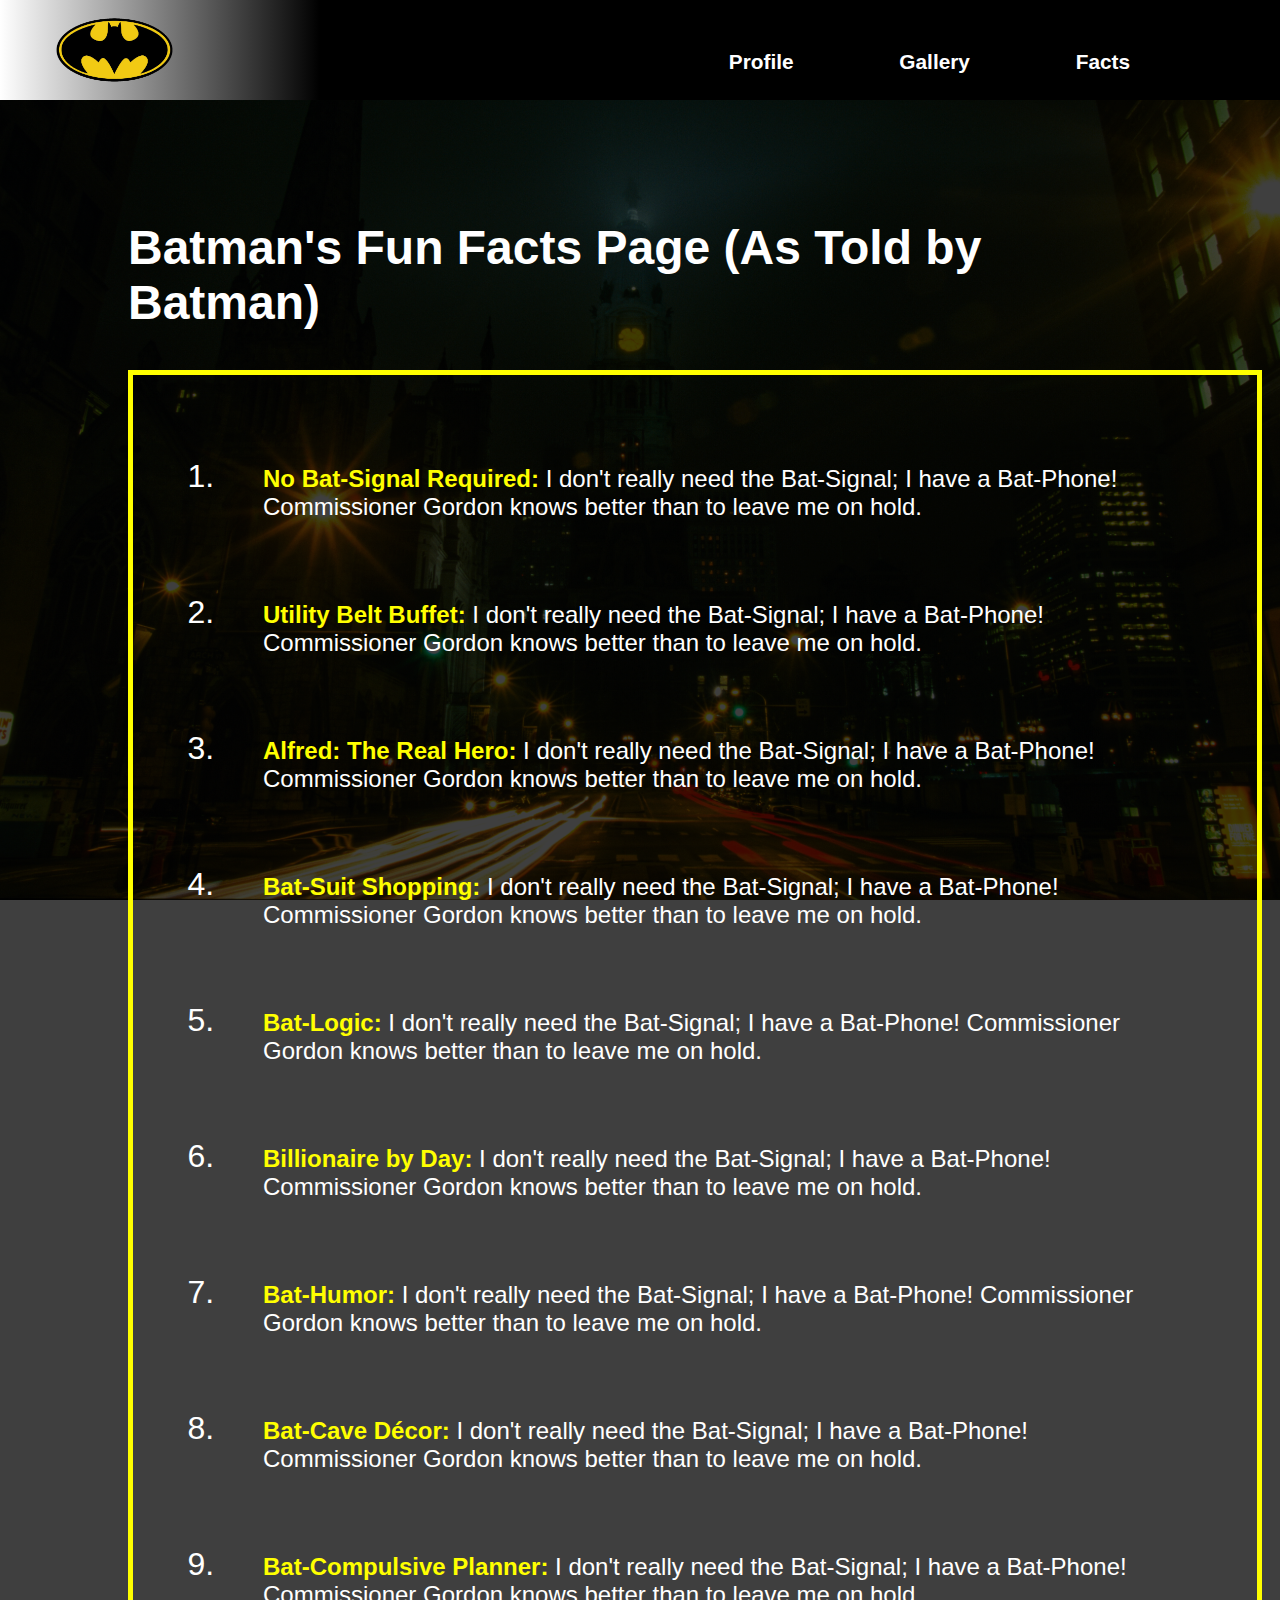
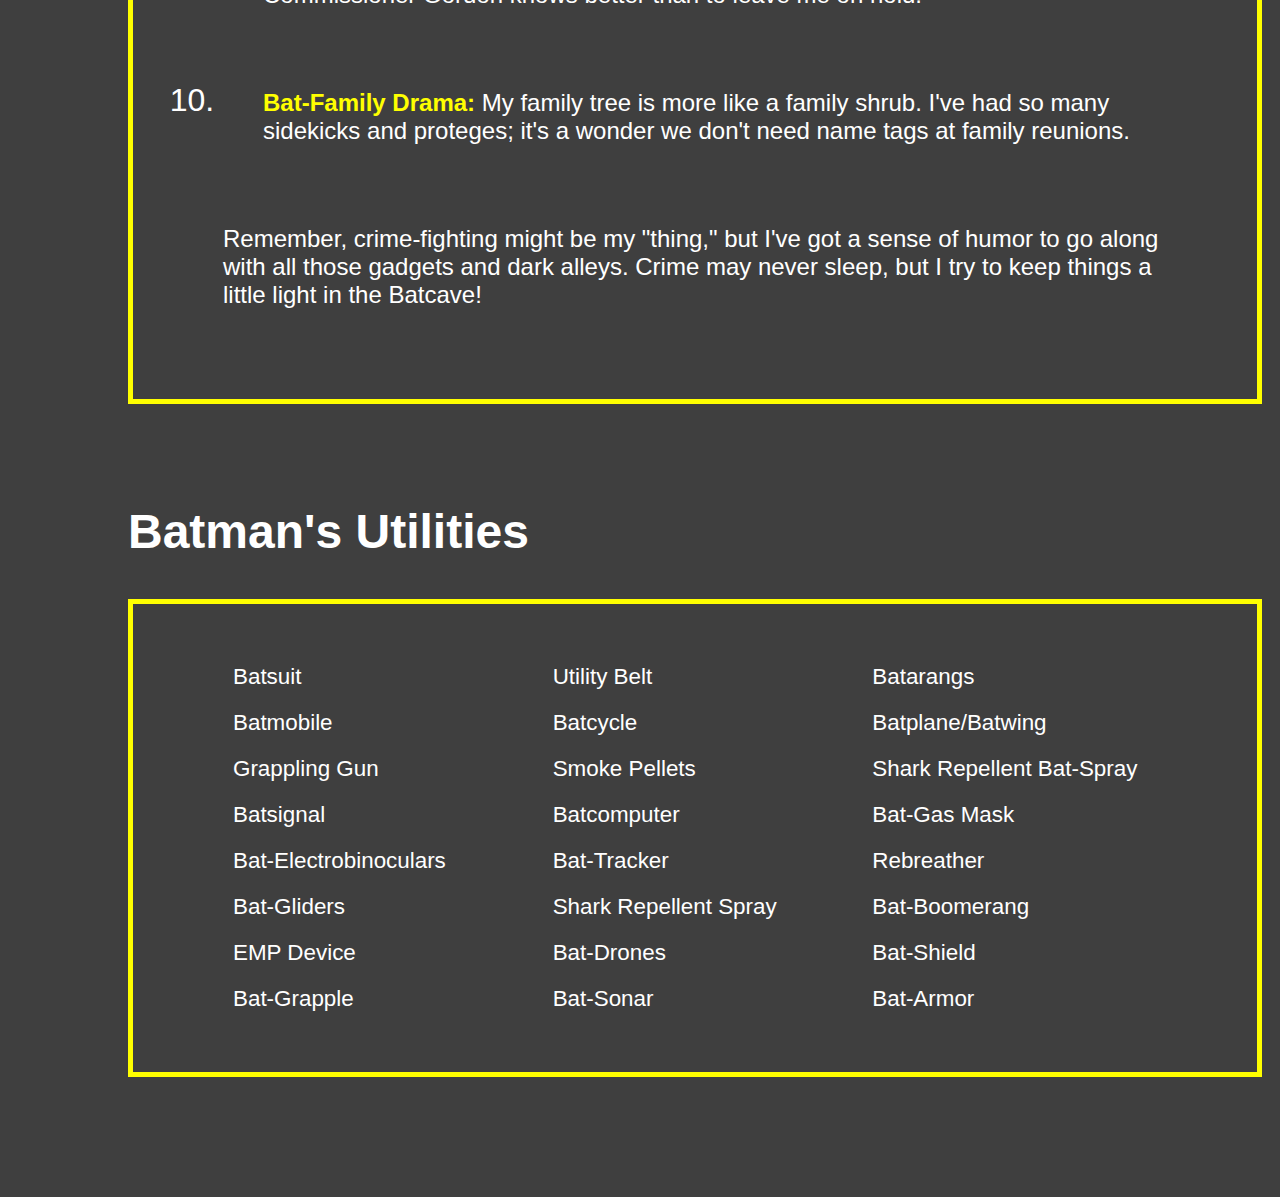
<file: facts.html>
<html>
  <head>
    <title>Bat Facts</title>
    <link rel="stylesheet" href="styles.css" />
  </head>
  <body>
    <header>
      <nav>
        <a href="index.html"
          ><img id="logo" src="assets/batman-logo.png" alt="batman-logo"
        /></a>
        <ul>
          <li><a href="index.html">Profile</a></li>
          <li><a href="gallery.html">Gallery</a></li>
          <li><a href="facts.html">Facts</a></li>
        </ul>
      </nav>
    </header>
    <main>
      <h1>Batman's Fun Facts Page (As Told by Batman)</h1>
      <section class="bat-facts">
        <ol>
          <li>
            <p>
              <span>No Bat-Signal Required: </span>I don't really need the
              Bat-Signal; I have a Bat-Phone! Commissioner Gordon knows better
              than to leave me on hold.
            </p>
          </li>
          <li>
            <p>
              <span>Utility Belt Buffet: </span>I don't really need the
              Bat-Signal; I have a Bat-Phone! Commissioner Gordon knows better
              than to leave me on hold.
            </p>
          </li>
          <li>
            <p>
              <span>Alfred: The Real Hero: </span>I don't really need the
              Bat-Signal; I have a Bat-Phone! Commissioner Gordon knows better
              than to leave me on hold.
            </p>
          </li>
          <li>
            <p>
              <span>Bat-Suit Shopping: </span>I don't really need the
              Bat-Signal; I have a Bat-Phone! Commissioner Gordon knows better
              than to leave me on hold.
            </p>
          </li>
          <li>
            <p>
              <span>Bat-Logic: </span>I don't really need the Bat-Signal; I have
              a Bat-Phone! Commissioner Gordon knows better than to leave me on
              hold.
            </p>
          </li>
          <li>
            <p>
              <span>Billionaire by Day: </span>I don't really need the
              Bat-Signal; I have a Bat-Phone! Commissioner Gordon knows better
              than to leave me on hold.
            </p>
          </li>
          <li>
            <p>
              <span>Bat-Humor: </span>I don't really need the Bat-Signal; I have
              a Bat-Phone! Commissioner Gordon knows better than to leave me on
              hold.
            </p>
          </li>
          <li>
            <p>
              <span>Bat-Cave Décor: </span>I don't really need the Bat-Signal; I
              have a Bat-Phone! Commissioner Gordon knows better than to leave
              me on hold.
            </p>
          </li>
          <li>
            <p>
              <span>Bat-Compulsive Planner: </span>I don't really need the
              Bat-Signal; I have a Bat-Phone! Commissioner Gordon knows better
              than to leave me on hold.
            </p>
          </li>
          <li>
            <p>
              <span>Bat-Family Drama: </span>My family tree is more like a
              family shrub. I've had so many sidekicks and proteges; it's a
              wonder we don't need name tags at family reunions.
            </p>
          </li>
        </ol>
        <p>
          Remember, crime-fighting might be my "thing," but I've got a sense of
          humor to go along with all those gadgets and dark alleys. Crime may
          never sleep, but I try to keep things a little light in the Batcave!
        </p>
      </section>
      <h1>Batman's Utilities</h1>
      <section class="bat-facts">
        <ul>
          <li>Batsuit</li>
          <li>Utility Belt</li>
          <li>Batarangs</li>
          <li>Batmobile</li>
          <li>Batcycle</li>
          <li>Batplane/Batwing</li>
          <li>Grappling Gun</li>
          <li>Smoke Pellets</li>
          <li>Shark Repellent Bat-Spray</li>
          <li>Batsignal</li>
          <li>Batcomputer</li>
          <li>Bat-Gas Mask</li>
          <li>Bat-Electrobinoculars</li>
          <li>Bat-Tracker</li>
          <li>Rebreather</li>
          <li>Bat-Gliders</li>
          <li>Shark Repellent Spray</li>
          <li>Bat-Boomerang</li>
          <li>EMP Device</li>
          <li>Bat-Drones</li>
          <li>Bat-Shield</li>
          <li>Bat-Grapple</li>
          <li>Bat-Sonar</li>
          <li>Bat-Armor</li>
        </ul>
      </section>
    </main>
  </body>
</html>
</file>
<file: styles.css>
* {
  margin: 0;
  font-family: sans-serif;
  /* border-collapse: collapse; */
}

body {
  background-attachment: fixed;
  background-color: rgb(63, 63, 63);
  background-image: url("assets/gotham-city.jpg");
  background-size: cover;
  background-position: center;
  background-blend-mode: multiply;
  color: rgb(255, 255, 255);
}

header {
  padding-bottom: 100px;
}

nav {
  background: rgb(255, 255, 255);
  background: linear-gradient(
    90deg,
    rgba(255, 255, 255, 1) 0%,
    rgba(0, 0, 0, 1) 25%,
    rgba(0, 0, 0, 1) 100%
  );
}
#logo {
  position: relative;
  display: inline;
  height: 100px;
  margin: 0 50px;
}
#logo p {
  display: inline;
  color: white;
}

nav ul {
  position: relative;
  list-style: none;
  float: right;
  top: 50px;
  font-size: 1.3rem;
  font-weight: 700;
  margin: 0 100px;
}

nav li {
  display: inline-block;
  margin: 0 50px;
  border-bottom: 3px solid transparent;
}

nav li:hover {
  border-bottom: 3px solid white;
  transition: 0.4s;
}

nav a {
  text-decoration: none;
  color: rgb(50, 50, 50);
  color: white;
}

main {
  width: 80%;
  margin: 0 auto;
  padding: 20px;
}

section {
  width: 100%;
  margin-bottom: 100px;
  background-color: rgb(46, 46, 46);
  border: 5px solid rgb(73, 73, 73);
}

section p {
  padding: 100px;
  font-size: 1.5rem;
}

h1 {
  font-size: 3rem;
}

#banner {
  position: relative;
  text-align: center;
  width: 100%;
  background-color: black;
  border: 5px solid yellow;
}

#banner h1 {
  color: rgb(255, 255, 255);
  position: absolute;
  top: 10%;
  left: 50%;
  transform: translate(-50%, -50%);
}

#banner img {
  height: 1000px;
}

/* Gallery Page Section */

#gallery-container {
  border: 0px;
  background-color: transparent;
}

#gallery-container img {
  align-items: center;
  margin: 50px 10px;
  height: 450px;
  width: 650px;
}

/* Facts Page Section */

.bat-facts {
  background-color: transparent;
  padding: 50px;
  margin-top: 40px;
  border-color: yellow;
}

.bat-facts span {
  font-weight: 700;
  color: yellow;
}

.bat-facts ol {
  font-size: 2rem;
}
.bat-facts p {
  padding: 40px;
}
.batfacts ul {
  margin: 0 auto;
}
.bat-facts ul li {
  list-style: none;
  display: inline-block;
  font-size: 1.4rem;
  width: 30%;
  padding: 10px;
}
</file>
